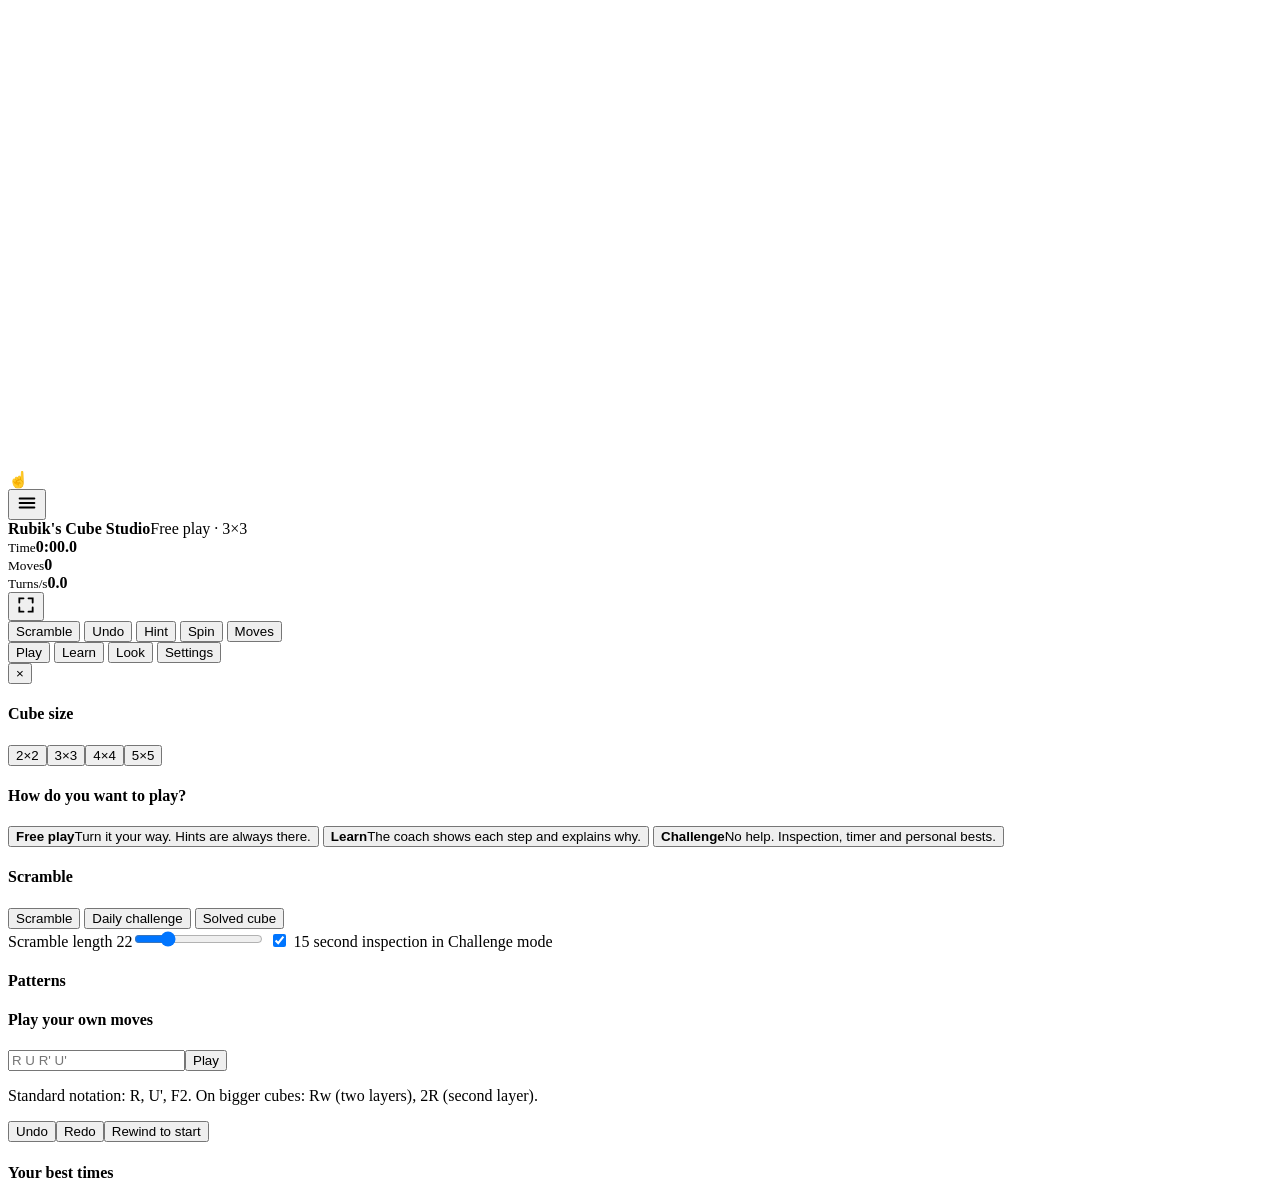
<file: src/index.template.html>
<!doctype html>
<html lang="en-GB">
<head>
<meta charset="utf-8">
<meta name="viewport" content="width=device-width, initial-scale=1, viewport-fit=cover, user-scalable=no">
<meta name="theme-color" content="#0b1118">
<title>Rubik's Cube Studio</title>
<link rel="preconnect" href="https://fonts.googleapis.com">
<link rel="preconnect" href="https://fonts.gstatic.com" crossorigin>
<link rel="stylesheet" href="https://fonts.googleapis.com/css2?family=Figtree:wght@400;500;600;700&family=IBM+Plex+Mono:wght@500;600&family=Unbounded:wght@500;600&display=swap">
<style>
/*__CSS__*/
</style>
</head>
<body>
<div id="app">
  <canvas id="bg" aria-hidden="true"></canvas>
  <div id="stage" aria-label="3D Rubik's Cube. Drag a sticker to turn its row or column, drag the background to look around, pinch or scroll to zoom."></div>
  <canvas id="fx" aria-hidden="true"></canvas>
  <div id="hand" aria-hidden="true"><svg id="trail" width="100%" height="100%"><polyline id="trailLine" fill="none" stroke="rgba(255,255,255,.85)" stroke-width="6" stroke-linecap="round" stroke-linejoin="round"/></svg><div id="finger"><i></i><span>&#9757;&#65039;</span></div></div>

  <header class="hud" id="hud">
    <button class="icon" id="btnMenu" type="button" aria-label="Open menu" aria-expanded="false" aria-controls="menu"><svg viewBox="0 0 24 24" width="22" height="22" aria-hidden="true"><path d="M4 7h16M4 12h16M4 17h16" stroke="currentColor" stroke-width="2.2" stroke-linecap="round"/></svg></button>
    <div class="brand"><b>Rubik's Cube Studio</b><span id="modeChip">Free play &middot; 3&times;3</span></div>
    <div class="stats" aria-live="off">
      <div class="chip"><small>Time</small><b id="chipTime">0:00.0</b></div>
      <div class="chip"><small>Moves</small><b id="chipMoves">0</b></div>
      <div class="chip hide-s"><small>Turns/s</small><b id="chipTps">0.0</b></div>
    </div>
    <button class="icon" id="btnFull" type="button" aria-label="Full screen"><svg viewBox="0 0 24 24" width="20" height="20" aria-hidden="true"><path d="M4 9V4h5M20 9V4h-5M4 15v5h5M20 15v5h-5" fill="none" stroke="currentColor" stroke-width="2.2" stroke-linecap="round"/></svg></button>
  </header>

  <div id="inspect" hidden><small>Inspection</small><b id="inspectNum">15</b><span>Look at the cube. The timer starts on your first turn.</span></div>
  <div id="toast" role="status" aria-live="polite"></div>
  <div id="progress" aria-hidden="true"><i id="progressBar"></i></div>

  <section id="card" class="card" hidden aria-label="Coach">
    <div class="card-top"><span class="pill" id="cardStage">Stage 1 of 7</span><span class="muted" id="cardCount"></span><button class="icon sm" id="cardClose" type="button" aria-label="Close hint">&times;</button></div>
    <h3 id="cardTitle"></h3>
    <p id="cardText"></p>
    <div class="nextmove"><b id="cardTok">R</b><span id="cardWords"></span></div>
    <div class="chips" id="cardChips"></div>
    <div class="row">
      <button class="btn primary" id="cardPlay" type="button">Play this step</button>
      <button class="btn" id="cardOne" type="button">One move</button>
      <button class="btn" id="cardAuto" type="button">Solve it for me</button>
      <button class="btn" id="cardNew" type="button">Refresh</button>
    </div>
  </section>

  <nav class="dock" id="dock" aria-label="Quick controls">
    <button class="btn primary" id="dScramble" type="button">Scramble</button>
    <button class="btn" id="dUndo" type="button">Undo</button>
    <button class="btn" id="dHint" type="button">Hint</button>
    <button class="btn" id="dSpin" type="button" aria-label="Turn the whole cube">Spin</button>
    <button class="btn" id="dPad" type="button" aria-pressed="false">Moves</button>
  </nav>

  <div id="pad" class="pad" hidden role="group" aria-label="Turn buttons">
    <div class="pad-head"><b>Moves</b><select id="padDepth" aria-label="Which layers to turn"><option value="outer">Outer layer</option></select><button class="icon sm" id="padClose" type="button" aria-label="Close moves">&times;</button></div>
    <div class="pad-grid" id="padGrid"></div>
  </div>

  <aside id="menu" class="menu" aria-label="Menu">
    <div class="menu-head">
      <div class="tabs" role="tablist" id="tabs">
        <button role="tab" data-tab="play" aria-selected="true" type="button">Play</button>
        <button role="tab" data-tab="learn" aria-selected="false" type="button">Learn</button>
        <button role="tab" data-tab="look" aria-selected="false" type="button">Look</button>
        <button role="tab" data-tab="settings" aria-selected="false" type="button">Settings</button>
      </div>
      <button class="icon sm" id="menuClose" type="button" aria-label="Close menu">&times;</button>
    </div>

    <div class="menu-body">
      <section class="tabpanel" data-panel="play">
        <h4>Cube size</h4>
        <div class="seg" id="sizeSeg" role="group" aria-label="Cube size">
          <button type="button" data-size="2">2&times;2</button><button type="button" data-size="3">3&times;3</button><button type="button" data-size="4">4&times;4</button><button type="button" data-size="5">5&times;5</button>
        </div>
        <p class="note" id="sizeNote"></p>

        <h4>How do you want to play?</h4>
        <div class="modes" id="modeList" role="group" aria-label="Mode">
          <button type="button" data-mode="free"><b>Free play</b><span>Turn it your way. Hints are always there.</span></button>
          <button type="button" data-mode="learn"><b>Learn</b><span>The coach shows each step and explains why.</span></button>
          <button type="button" data-mode="challenge"><b>Challenge</b><span>No help. Inspection, timer and personal bests.</span></button>
        </div>

        <h4>Scramble</h4>
        <div class="row">
          <button class="btn primary" id="mScramble" type="button">Scramble</button>
          <button class="btn" id="mDaily" type="button">Daily challenge</button>
          <button class="btn" id="mSolved" type="button">Solved cube</button>
        </div>
        <label class="field">Scramble length <output id="scrLenOut">22</output><input type="range" id="scrLen" min="5" max="80" step="1" value="22"></label>
        <label class="check"><input type="checkbox" id="chkInspect" checked> 15 second inspection in Challenge mode</label>

        <h4>Patterns</h4>
        <div class="chipset" id="patterns"></div>

        <h4>Play your own moves</h4>
        <div class="row nowrap"><input type="text" id="algIn" placeholder="R U R' U'" autocomplete="off" spellcheck="false" aria-label="Moves to play"><button class="btn" id="algPlay" type="button">Play</button></div>
        <p class="note" id="algNote">Standard notation: R, U', F2. On bigger cubes: Rw (two layers), 2R (second layer).</p>
        <div class="row"><button class="btn" id="mUndo" type="button">Undo</button><button class="btn" id="mRedo" type="button">Redo</button><button class="btn" id="mRewind" type="button">Rewind to start</button></div>
        <p class="hist" id="hist"></p>

        <h4>Your best times</h4>
        <div id="records" class="records"></div>
      </section>

      <section class="tabpanel" data-panel="learn" hidden>
        <h4>Coach</h4>
        <div class="stagelist" id="stageList"></div>
        <p class="note" id="learnNote"></p>
        <div class="row">
          <button class="btn primary" id="lHint" type="button">Hint</button>
          <button class="btn" id="lAuto" type="button">Solve step by step</button>
          <button class="btn" id="lBest" type="button">Show the shortest solution</button>
        </div>
        <div class="toggles">
          <label class="check"><input type="checkbox" id="chkHand" checked> Moving hand shows where to swipe</label>
          <label class="check"><input type="checkbox" id="chkArrows" checked> Glow and arrow on the layer to turn</label>
          <label class="check"><input type="checkbox" id="chkFollow" checked> Turn the view to the face being used</label>
        </div>

        <h4>Best ways to solve</h4>
        <div class="acc" id="methods"></div>

        <h4>Algorithms to learn</h4>
        <p class="note">Press Play to watch one run on your cube. They work on the faces of the 3&times;3 as labelled.</p>
        <div class="algs" id="algList"></div>
      </section>

      <section class="tabpanel" data-panel="look" hidden>
        <h4>Colours</h4>
        <div class="swatches" id="colourGrid"></div>
        <h4>Pictures</h4>
        <div class="swatches pics" id="pictureGrid"></div>
        <div class="row"><label class="btn file">Use your own photo<input type="file" id="photoIn" accept="image/*" hidden></label></div>
        <p class="note">Animals, sea life, mythical creatures, Greek gods, space, fruit and gradient art. Each face is one big picture. Solve the cube to put the picture back together.</p>
        <h4>Cube style</h4>
        <div class="chipset" id="styleRow"></div>
        <div class="chipset" id="bodyRow"></div>
        <label class="check"><input type="checkbox" id="chkMatte"> Matte finish</label>
        <h4>Background</h4>
        <div class="swatches bgs" id="bgGrid"></div>
        <div class="row"><label class="btn file">Use your own background photo<input type="file" id="bgIn" accept="image/*" hidden></label></div>
        <label class="check"><input type="checkbox" id="chkAutoBg"> Change the background every solve</label>
        <label class="check"><input type="checkbox" id="chkRotate"> Slowly turn the cube</label>
      </section>

      <section class="tabpanel" data-panel="settings" hidden>
        <h4>Turn speed</h4>
        <label class="field">Speed <output id="speedOut">Normal</output><input type="range" id="speed" min="0" max="6" step="1" value="2"></label>
        <h4>Feel</h4>
        <label class="check"><input type="checkbox" id="chkSound" checked> Sound effects</label>
        <label class="field">Volume<input type="range" id="vol" min="0" max="100" step="5" value="50"></label>
        <label class="check"><input type="checkbox" id="chkHaptic" checked> Vibrate on phones</label>
        <label class="check"><input type="checkbox" id="chkLabels"> Show face letters (U R F D L B)</label>
        <label class="check"><input type="checkbox" id="chkConfetti" checked> Confetti when solved</label>
        <h4>Tools</h4>
        <div class="row"><button class="btn" id="sFull" type="button">Full screen</button><button class="btn" id="sShot" type="button">Save picture</button><button class="btn" id="sView" type="button">Reset view</button></div>
        <div class="row"><button class="btn danger" id="sReset" type="button">Reset settings and records</button></div>
        <h4>Keyboard</h4>
        <ul class="keys">
          <li><kbd>U</kbd> <kbd>D</kbd> <kbd>L</kbd> <kbd>R</kbd> <kbd>F</kbd> <kbd>B</kbd> turn a face. Hold <kbd>Shift</kbd> to go anticlockwise.</li>
          <li><kbd>M</kbd> <kbd>E</kbd> <kbd>S</kbd> turn the middle slices (3&times;3 and 5&times;5).</li>
          <li><kbd>&larr;</kbd> <kbd>&rarr;</kbd> <kbd>&uarr;</kbd> <kbd>&darr;</kbd> turn the whole cube.</li>
          <li><kbd>Space</kbd> or <kbd>H</kbd> hint. <kbd>N</kbd> scramble. <kbd>Z</kbd> undo. <kbd>Shift</kbd>+<kbd>Z</kbd> redo.</li>
          <li><kbd>G</kbd> menu. <kbd>P</kbd> moves pad. <kbd>Esc</kbd> closes things.</li>
        </ul>
        <p class="note">Built with Three.js and the cubejs two-phase solver (both MIT licensed). Your settings and records stay on this device.</p>
        <p class="site-credit">Made by Sunil Warrier · MIT License</p>
      </section>
    </div>
  </aside>

  <div id="modal" class="modal" hidden role="dialog" aria-modal="true" aria-labelledby="modalTitle">
    <div class="modal-card">
      <h2 id="modalTitle"></h2>
      <div id="modalBody"></div>
      <div class="row" id="modalActions"></div>
    </div>
  </div>
</div>

<script type="text/plain" id="cubejs-src">/*__CUBEJS__*/</script>
<script>/*__THREE__*/</script>
<script>/*__JS__*/</script>
</body>
</html>
</file>
